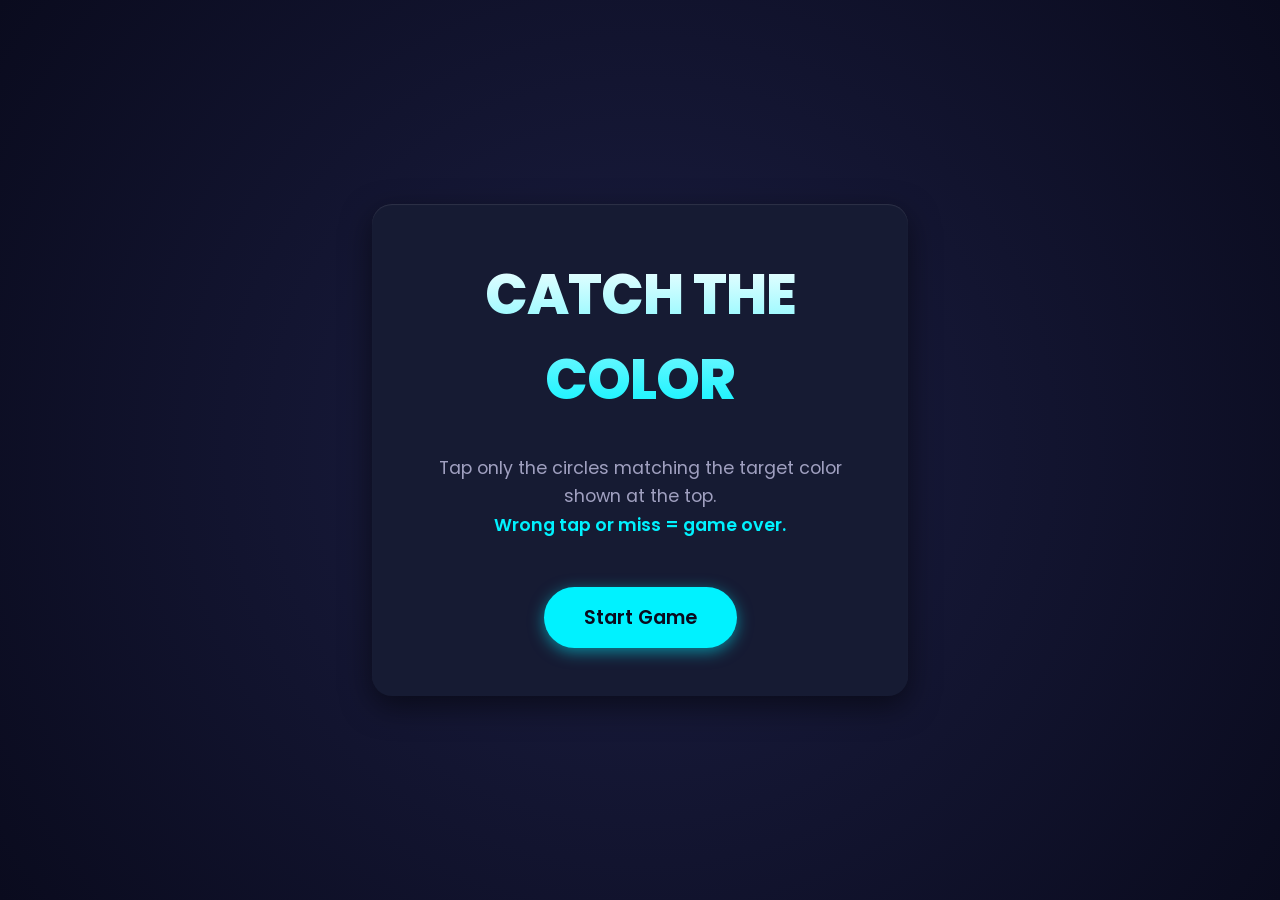
<file: index.html>
<!DOCTYPE html>
<html lang="en">
<head>
    <meta charset="UTF-8">
    <meta name="viewport" content="width=device-width, initial-scale=1.0">
    <title>Catch the Color - Home</title>
    <link rel="preconnect" href="https://fonts.googleapis.com">
    <link rel="preconnect" href="https://fonts.gstatic.com" crossorigin>
    <link href="https://fonts.googleapis.com/css2?family=Poppins:wght@400;600;800&display=swap" rel="stylesheet">
    <link rel="stylesheet" href="style.css">
    <meta name="description" content="Catch the Color - A fast-paced reflex testing game. Tap the right color to win!">
</head>
<body>
    <div class="container">
        <main class="home-card">
            <h1 id="game-title">Catch the Color</h1>
            <p id="game-instructions">
                Tap only the circles matching the target color shown at the top. <br>
                <span>Wrong tap or miss = game over.</span>
            </p>
            <a href="game.html" class="btn" id="start-btn">Start Game</a>
        </main>
    </div>
    <script src="script.js"></script>
</body>
</html>
</file>
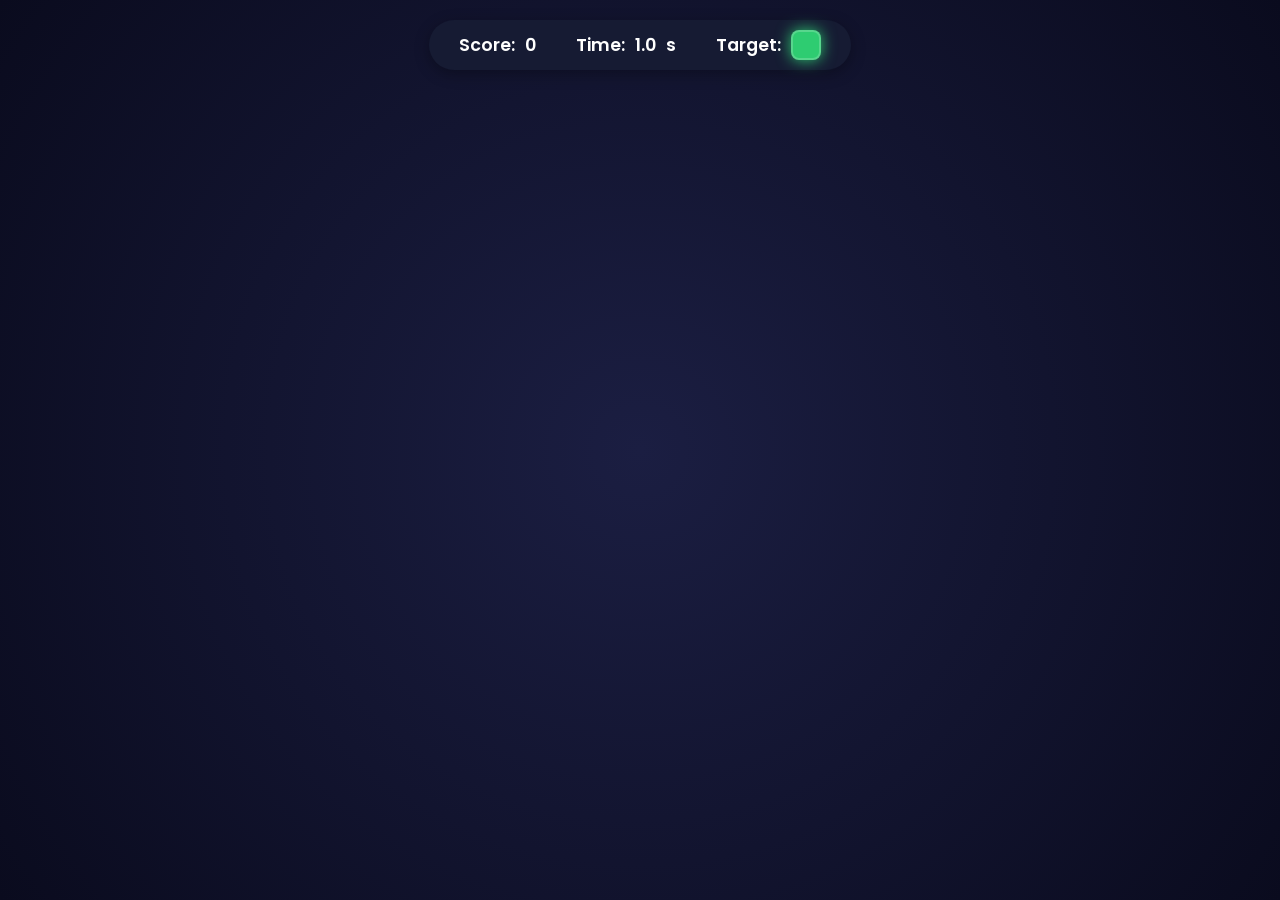
<file: game.html>
<!DOCTYPE html>
<html lang="en">
<head>
    <meta charset="UTF-8">
    <meta name="viewport" content="width=device-width, initial-scale=1.0">
    <title>Catch the Color - Playing</title>
    <link rel="stylesheet" href="style.css">
</head>
<body>
    <div id="game-status">
        <div class="status-item">Score: <span id="score">0</span></div>
        <div class="status-item">Time: <span id="timer">0.0</span>s</div>
        <div class="status-item">
            Target: <div id="target-box" class="target-box"></div>
        </div>
    </div>
    
    <div id="game-area">
        <!-- Circles will be spawned here -->
    </div>

    <script src="script.js"></script>
</body>
</html>
</file>
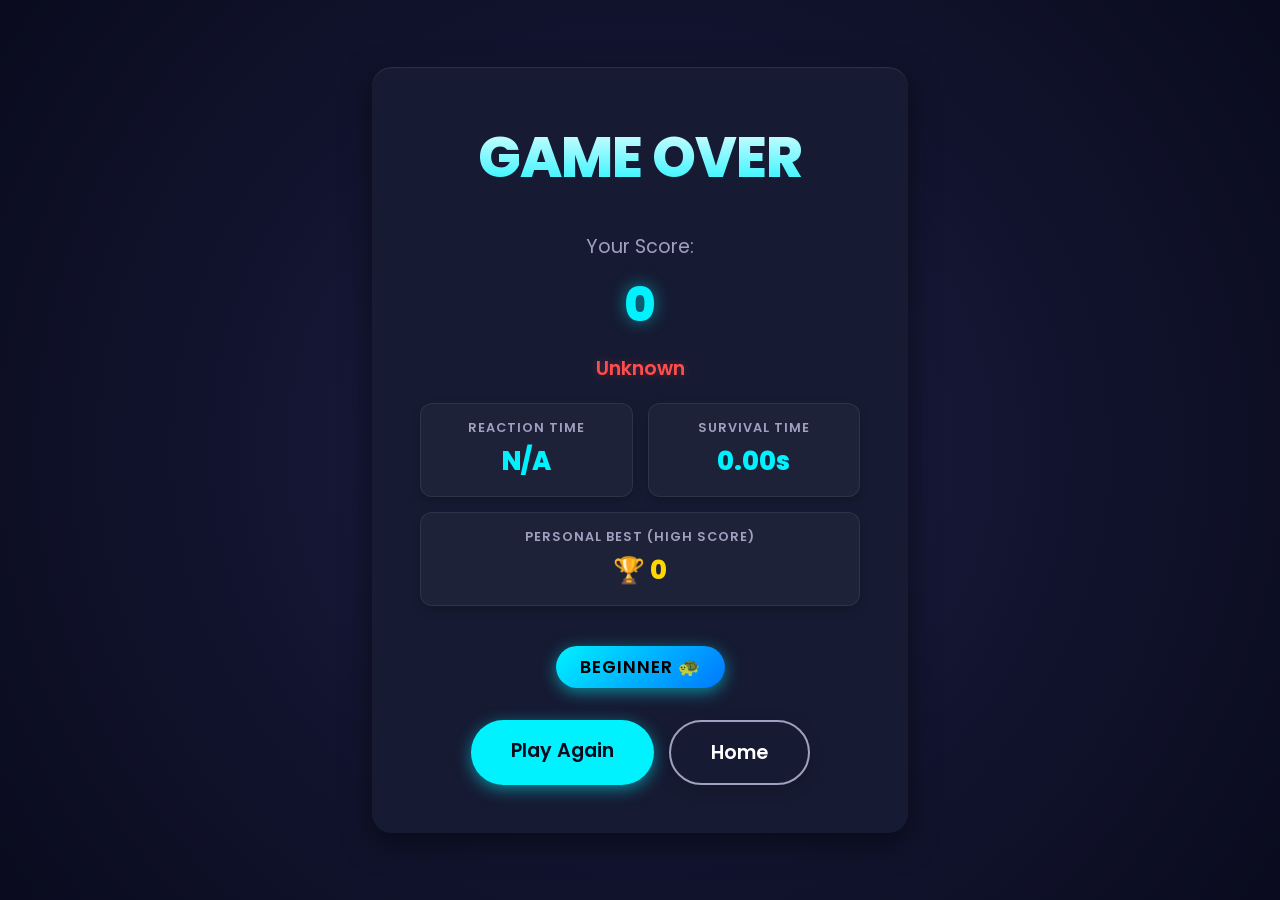
<file: result.html>
<!DOCTYPE html>
<html lang="en">
<head>
    <meta charset="UTF-8">
    <meta name="viewport" content="width=device-width, initial-scale=1.0">
    <title>Catch the Color - Results</title>
    <link rel="stylesheet" href="style.css">
</head>
<body>
    <div class="container">
        <main class="home-card">
            <h1>Game Over</h1>
            <p id="result-display">
                Your Score: <span id="final-score">0</span>
            </p>
            <div id="game-stats">
                <!-- Time and reason will be inserted here by script.js -->
            </div>
            <div class="button-group">
                <a href="game.html" class="btn">Play Again</a>
                <a href="index.html" class="btn-secondary">Home</a>
            </div>
        </main>
    </div>
    <script src="script.js"></script>
</body>
</html>
</file>
<file: style.css>
@import url('https://fonts.googleapis.com/css2?family=Poppins:wght@400;600;800&display=swap');

:root {
    /* Color Palette */
    --bg-color: #0a0b1e;
    --card-bg: #161b33;
    --text-primary: #ffffff;
    --text-secondary: #a0a0c0;
    --accent-color: #00f2ff; /* Neon Cyan */
    --accent-glow: rgba(0, 242, 255, 0.5);
    --danger-color: #ff4d4d;
    
    /* Game Colors */
    --color-red: #ff4d4d;
    --color-blue: #0077ff;
    --color-green: #2ecc71;
    --color-yellow: #f1c40f;
    --color-purple: #9b59b6;
    
    /* Typography */
    --font-main: 'Poppins', sans-serif;
    
    /* Spacing & Borders */
    --radius-lg: 20px;
    --radius-md: 12px;
    --spacing-xl: 3rem;
    --spacing-lg: 2rem;
}

* {
    margin: 0;
    padding: 0;
    box-sizing: border-box;
}

body {
    font-family: var(--font-main);
    background: radial-gradient(circle at center, #1b1e42 0%, #0a0b1e 100%);
    color: var(--text-primary);
    min-height: 100vh;
    display: flex;
    align-items: center;
    justify-content: center;
    overflow: hidden;
    animation: pageFadeIn 0.5s ease-out;
}

.container {
    width: 100%;
    max-width: 600px;
    padding: var(--spacing-lg);
    text-align: center;
}

.home-card {
    background: var(--card-bg);
    padding: var(--spacing-xl);
    border-radius: var(--radius-lg);
    box-shadow: 0 10px 30px rgba(0, 0, 0, 0.5), 
                inset 0 1px 1px rgba(255, 255, 255, 0.1);
    animation: fadeIn 0.8s ease-out;
}

h1 {
    font-size: 3.5rem;
    font-weight: 800;
    margin-bottom: var(--spacing-lg);
    letter-spacing: -1px;
    background: linear-gradient(to bottom, #fff, var(--accent-color));
    -webkit-background-clip: text;
    -webkit-text-fill-color: transparent;
    text-transform: uppercase;
}

p {
    font-size: 1.1rem;
    color: var(--text-secondary);
    margin-bottom: var(--spacing-xl);
    line-height: 1.6;
}

p span {
    color: var(--accent-color);
    font-weight: 600;
}

.btn {
    display: inline-block;
    padding: 1rem 2.5rem;
    font-size: 1.2rem;
    font-weight: 600;
    text-decoration: none;
    color: var(--bg-color);
    background-color: var(--accent-color);
    border-radius: 50px;
    transition: all 0.3s cubic-bezier(0.175, 0.885, 0.32, 1.275);
    box-shadow: 0 4px 15px var(--accent-glow);
}

.btn:hover {
    transform: scale(1.05);
    box-shadow: 0 0 25px var(--accent-color);
    background-color: #fff;
}

/* Animations */
@keyframes fadeIn {
    from {
        opacity: 0;
        transform: translateY(20px);
    }
    to {
        opacity: 1;
        transform: translateY(0);
    }
}

@media (max-width: 480px) {
    h1 {
        font-size: 2.5rem;
    }
    .home-card {
        padding: var(--spacing-lg);
    }
    #game-status {
        gap: 15px;
        padding: 8px 20px;
    }
}

/* Game Specific Styles */
#game-status {
    position: fixed;
    top: 20px;
    left: 50%;
    transform: translateX(-50%);
    background: var(--card-bg);
    padding: 10px 30px;
    border-radius: 50px;
    display: flex;
    gap: 40px;
    align-items: center;
    box-shadow: 0 4px 15px rgba(0,0,0,0.3);
    z-index: 100;
}

.status-item {
    font-weight: 600;
    font-size: 1.1rem;
    display: flex;
    align-items: center;
    gap: 10px;
}

.target-box {
    width: 30px;
    height: 30px;
    border-radius: 8px;
    border: 2px solid rgba(255,255,255,0.2);
}

#game-area {
    position: relative;
    width: 100vw;
    height: 100vh;
    overflow: hidden;
}

.circle {
    position: absolute;
    width: 80px;
    height: 80px;
    border-radius: 50%;
    cursor: pointer;
    transition: transform 0.1s ease;
    animation: scaleIn 0.3s cubic-bezier(0.175, 0.885, 0.32, 1.275);
    box-shadow: 0 0 15px rgba(0,0,0,0.5);
}

.circle:active {
    transform: scale(0.9);
}

@keyframes scaleIn {
    from { transform: scale(0); opacity: 0; }
    to { transform: scale(1); opacity: 1; }
}

@keyframes fadeOut {
    from { transform: scale(1); opacity: 1; }
    to { transform: scale(0); opacity: 0; }
}

@keyframes pageFadeIn {
    from { opacity: 0; }
    to { opacity: 1; }
}

/* Stats and Rating Styling */
.stats-grid {
    display: grid;
    grid-template-columns: repeat(2, 1fr);
    gap: 15px;
    margin: 20px 0 30px 0;
}

.stat-card {
    background: rgba(255, 255, 255, 0.03);
    padding: 15px;
    border-radius: var(--radius-md);
    border: 1px solid rgba(255, 255, 255, 0.08);
    display: flex;
    flex-direction: column;
    align-items: center;
    justify-content: center;
    box-shadow: 0 4px 10px rgba(0, 0, 0, 0.2);
}

.stat-label {
    font-size: 0.8rem;
    color: var(--text-secondary);
    text-transform: uppercase;
    letter-spacing: 1px;
    margin-bottom: 5px;
    font-weight: 600;
}

.stat-value {
    font-size: 1.6rem;
    font-weight: 800;
    color: var(--accent-color);
}

.stat-value.danger {
    color: var(--danger-color);
}

.rating-badge {
    font-size: 1.1rem;
    font-weight: 600;
    color: #000;
    background: linear-gradient(135deg, #00f2ff, #0077ff);
    padding: 8px 24px;
    border-radius: 50px;
    display: inline-block;
    margin-top: 10px;
    box-shadow: 0 4px 15px var(--accent-glow);
    text-transform: uppercase;
    letter-spacing: 1px;
    animation: pulseGlow 2s infinite ease-in-out;
}

.gameOver-reason {
    font-size: 1.2rem;
    color: var(--danger-color);
    font-weight: 600;
    margin-bottom: 20px;
    text-shadow: 0 0 10px rgba(255, 77, 77, 0.3);
}

@keyframes pulseGlow {
    0%, 100% { box-shadow: 0 4px 15px var(--accent-glow); }
    50% { box-shadow: 0 4px 25px var(--accent-color); }
}

.target-box {
    transition: background-color 0.2s ease, box-shadow 0.2s ease;
}

#result-display {
    font-size: 1.2rem;
    color: var(--text-secondary);
    margin-bottom: 10px;
}

#final-score {
    color: var(--accent-color);
    font-size: 3rem;
    font-weight: 800;
    text-shadow: 0 0 15px var(--accent-glow);
    display: block;
    margin-top: 5px;
}

#game-stats {
    margin-bottom: var(--spacing-lg);
}

.button-group {
    display: flex;
    justify-content: center;
    gap: 15px;
    margin-top: 30px;
}

.btn-secondary {
    display: inline-block;
    padding: 1rem 2.5rem;
    font-size: 1.2rem;
    font-weight: 600;
    text-decoration: none;
    color: var(--text-primary);
    background-color: transparent;
    border: 2px solid var(--text-secondary);
    border-radius: 50px;
    transition: all 0.3s cubic-bezier(0.175, 0.885, 0.32, 1.275);
    box-shadow: 0 4px 15px rgba(0, 0, 0, 0.2);
}

.btn-secondary:hover {
    transform: scale(1.05);
    border-color: #fff;
    background-color: rgba(255, 255, 255, 0.05);
    box-shadow: 0 0 15px rgba(255, 255, 255, 0.1);
}

@media (max-width: 480px) {
    .button-group {
        flex-direction: column;
        gap: 10px;
    }
    
    .btn, .btn-secondary {
        width: 100%;
        display: block;
        text-align: center;
    }
}
</file>
